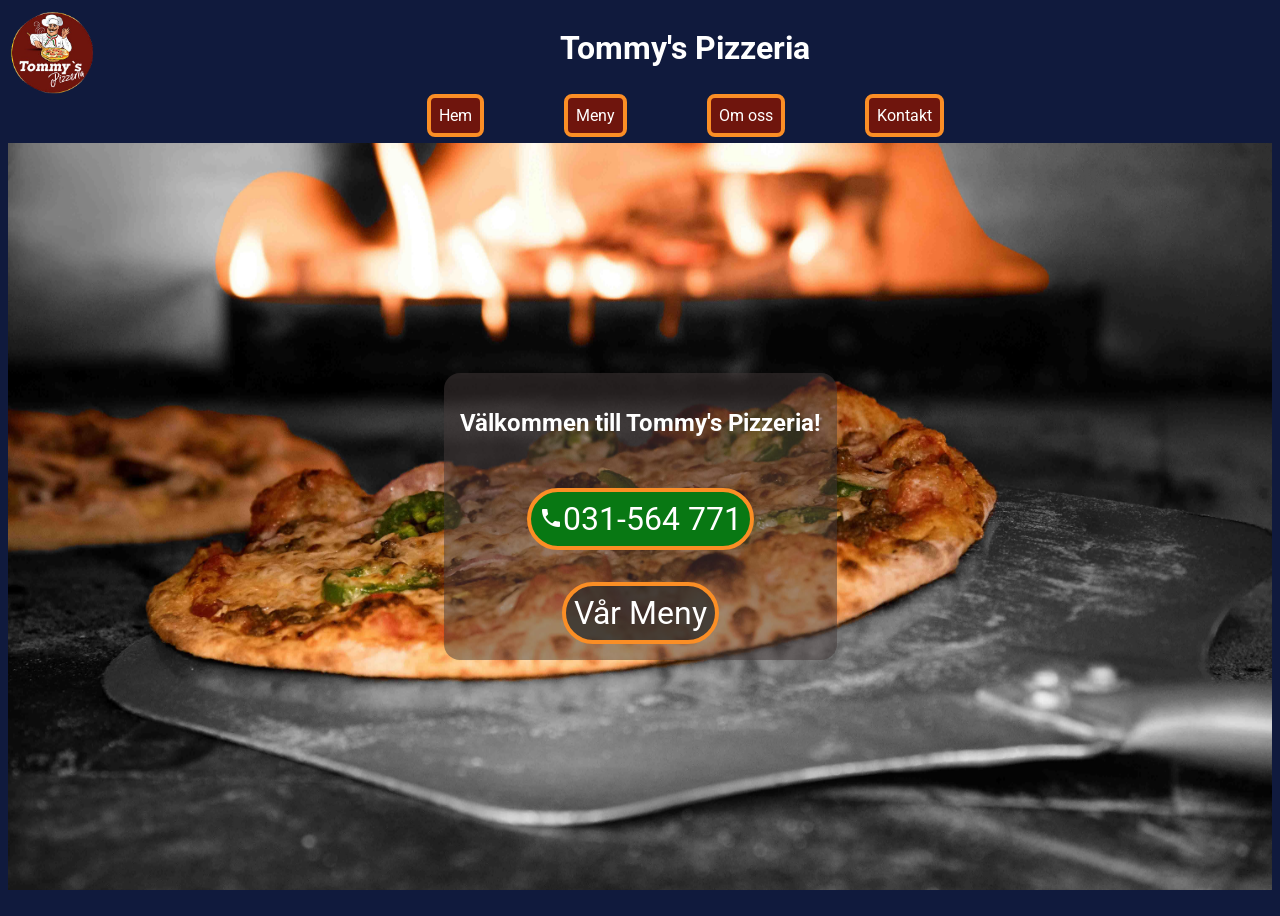
<file: index.html>
<!DOCTYPE html>
<html lang="sv">
<head>
  <meta charset="UTF-8">
  <meta name="viewport" content="width=device-width, initial-scale=1.0">
  <link rel="stylesheet" href="css/style.css">
  <title>Tommy's Pizzeria</title>
  <link rel="icon" type="image/x-icon" href="img/icons/logo.png">
  <link href="https://fonts.googleapis.com/css2?family=Roboto&display=swap" rel="stylesheet">
  <link href="https://fonts.googleapis.com/icon?family=Material+Icons" rel="stylesheet">
</head>

<body>
  <div class="fade-layer"></div>

  <nav id="mobilenav">
    <a href="index.html" class="navbuttons linktext">Hem</a>
    <a href="menu.html" class="navbuttons linktext">Meny</a>
    <a href="about.html" class="navbuttons linktext">Om oss</a>
    <a href="contact.html" class="navbuttons linktext">Kontakt</a>

    <a href="https://www.google.com/maps/search/Tommy's+Pizzeria+Torslanda" class="linktext">
      <span>Torslanda Torg 3A</span>
    </a>
    <a href="mailto:mexmesutab@gmail.com" class="linktext">
      <span>mexmesutab@gmail.com</span>
    </a>
    <a href="tel:031564771" class="linktext">
      <span>031-564 771</span>
    </a>
  </nav>

  <div id="wrapper-index" class="wrappers">
    <header>
      <h1>Tommy's Pizzeria</h1>

      <img src="img/icons/logo.png" alt="logga" id="logo">

      <div class="menu-btn">
        <i class="material-icons">menu</i>
      </div>

      <nav id="desktopnav">
        <a href="index.html" class="navbuttons linktext">Hem</a>
        <a href="menu.html" class="navbuttons linktext">Meny</a>
        <a href="about.html" class="navbuttons linktext">Om oss</a>
        <a href="contact.html" class="navbuttons linktext">Kontakt</a>
      </nav>
    </header>

    <main id="main-index">
      <div>
        <h2>Välkommen till Tommy's Pizzeria!</h2>
        <a href="tel:031564771" class="linktext" id="call-button">
          <span><i class="material-icons">call</i>031-564 771</span>
        </a>
        <a href="menu.html" class="linktext" id="menu-button">Vår Meny</a>
      </div>
    </main>

    <footer>
      <div>
        <a href="https://www.google.com/maps/search/Tommy's+Pizzeria+Torslanda" class="linktext">
          <span>Torslanda Torg 3A</span>
        </a>
      </div>
      <div>
        <a href="mailto:mexmesutab@gmail.com" class="linktext">
          <span>mexmesutab@gmail.com</span>
        </a>
      </div>
      <div>
        <a href="tel:031564771" class="linktext">
          <span>031-564 771</span>
        </a>
      </div>
    </footer>
  </div>
  <script src="js/main.js"></script>
</body>
</html>
</file>
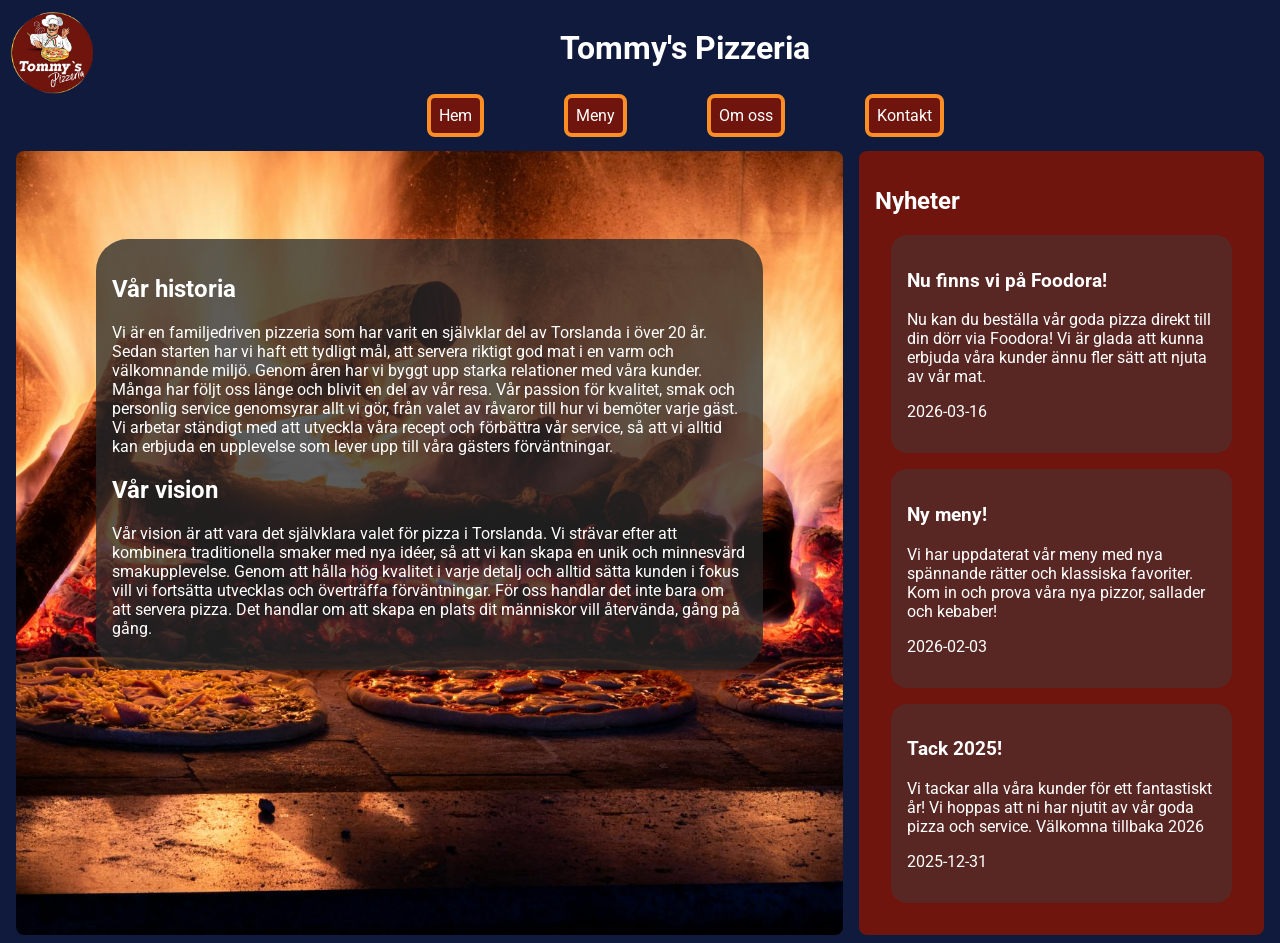
<file: about.html>
<!DOCTYPE html>
<html lang="sv">
<head>
  <meta charset="UTF-8">
  <meta name="viewport" content="width=device-width, initial-scale=1.0">
  <link rel="stylesheet" href="css/style.css">
  <title>Tommy's Pizzeria</title>
  <link rel="icon" type="image/x-icon" href="img/icons/logo.png">
  <link href="https://fonts.googleapis.com/css2?family=Roboto&display=swap" rel="stylesheet">
  <link href="https://fonts.googleapis.com/icon?family=Material+Icons" rel="stylesheet">
</head>

<body>
  <div class="fade-layer"></div>

  <nav id="mobilenav">
    <a href="index.html" class="navbuttons linktext">Hem</a>
    <a href="menu.html" class="navbuttons linktext">Meny</a>
    <a href="about.html" class="navbuttons linktext">Om oss</a>
    <a href="contact.html" class="navbuttons linktext">Kontakt</a>

    <a href="https://www.google.com/maps/search/Tommy's+Pizzeria+Torslanda" class="linktext">
      <span>Torslanda Torg 3A</span>
    </a>
    <a href="mailto:mexmesutab@gmail.com" class="linktext">
      <span>mexmesutab@gmail.com</span>
    </a>
    <a href="tel:031564771" class="linktext">
      <span>031-564 771</span>
    </a>
  </nav>

  <div class="wrappers" id="wrapper-about">
    <header>
      <h1>Tommy's Pizzeria</h1>

      <img src="img/icons/logo.png" alt="Logga" id="logo">

      <div class="menu-btn">
        <i class="material-icons">menu</i>
      </div>

      <nav id="desktopnav">
        <a href="index.html" class="navbuttons linktext">Hem</a>
        <a href="menu.html" class="navbuttons linktext">Meny</a>
        <a href="about.html" class="navbuttons linktext">Om oss</a>
        <a href="contact.html" class="navbuttons linktext">Kontakt</a>
      </nav>
    </header>

    <main id="main-about">
      <section id="history">
        <article>
          <h2>Vår historia</h2>
          <p>Vi är en familjedriven pizzeria som har varit en självklar del av Torslanda i över 20 år. Sedan starten har vi haft ett tydligt mål, att servera riktigt god mat i en varm och välkomnande miljö. Genom åren har vi byggt upp starka relationer med våra kunder. Många har följt oss länge och blivit en del av vår resa. Vår passion för kvalitet, smak och personlig service genomsyrar allt vi gör, från valet av råvaror till hur vi bemöter varje gäst. Vi arbetar ständigt med att utveckla våra recept och förbättra vår service, så att vi alltid kan erbjuda en upplevelse som lever upp till våra gästers förväntningar.</p>
          <h2>Vår vision</h2>
          <p>Vår vision är att vara det självklara valet för pizza i Torslanda. Vi strävar efter att kombinera traditionella smaker med nya idéer, så att vi kan skapa en unik och minnesvärd smakupplevelse. Genom att hålla hög kvalitet i varje detalj och alltid sätta kunden i fokus vill vi fortsätta utvecklas och överträffa förväntningar. För oss handlar det inte bara om att servera pizza. Det handlar om att skapa en plats dit människor vill återvända, gång på gång.</p>
        </article>
      </section>
      <section id="news">
        <h2>Nyheter</h2>
        <article>
          <h3>Nu finns vi på Foodora!</h3>
          <p>Nu kan du beställa vår goda pizza direkt till din dörr via Foodora! Vi är glada att kunna erbjuda våra kunder ännu fler sätt att njuta av vår mat.</p>
          <p>2026-03-16</p>
        </article>
        <article>
          <h3>Ny meny!</h3>
          <p>Vi har uppdaterat vår meny med nya spännande rätter och klassiska favoriter. Kom in och prova våra nya pizzor, sallader och kebaber!</p>
          <p>2026-02-03</p>
        </article>
        <article>
          <h3>Tack 2025!</h3>
          <p>Vi tackar alla våra kunder för ett fantastiskt år! Vi hoppas att ni har njutit av vår goda pizza och service. Välkomna tillbaka 2026</p>
          <p>2025-12-31</p>
        </article>
      </section>
    </main>

    <footer>
      <div>
        <a href="https://www.google.com/maps/search/Tommy's+Pizzeria+Torslanda" class="linktext">
          <span>Torslanda Torg 3A</span>
        </a>
      </div>
      <div>
        <a href="mailto:mexmesutab@gmail.com" class="linktext">
          <span>mexmesutab@gmail.com</span>
        </a>
      </div>
      <div>
        <a href="tel:031564771" class="linktext">
          <span>031-564 771</span>
        </a>
      </div>
    </footer>
  </div>
  <script src="js/main.js"></script>
</body>
</html>
</file>
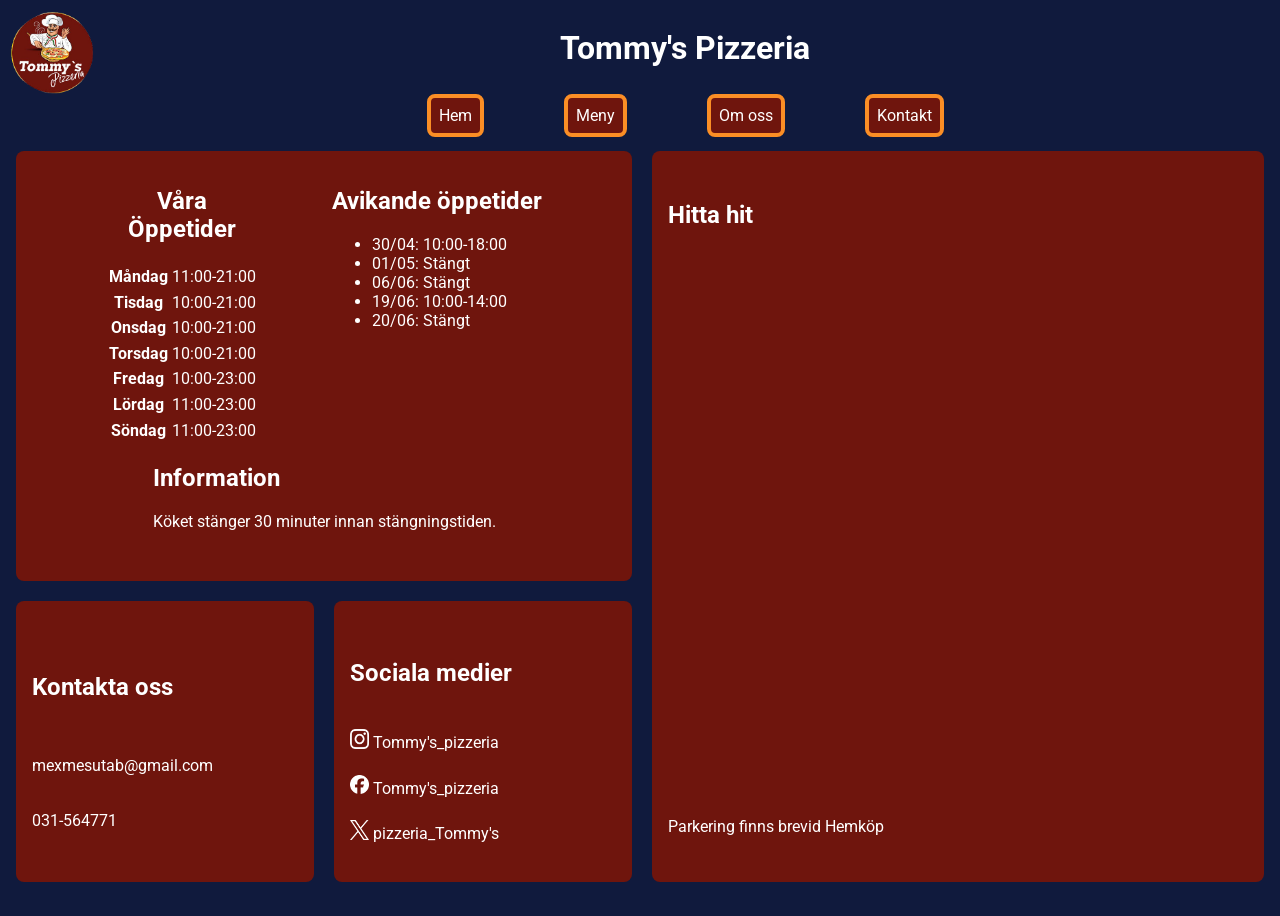
<file: contact.html>
<!DOCTYPE html>
<html lang="sv">
<head>
  <meta charset="UTF-8">
  <meta name="viewport" content="width=device-width, initial-scale=1.0">
  <link rel="stylesheet" href="css/style.css">
  <title>Tommy's Pizzeria</title>
  <link rel="icon" type="image/x-icon" href="img/icons/logo.png">
  <link href="https://fonts.googleapis.com/css2?family=Roboto&display=swap" rel="stylesheet">
  <link href="https://fonts.googleapis.com/icon?family=Material+Icons" rel="stylesheet">
</head>

<body>
  <div class="fade-layer"></div>

  <nav id="mobilenav">
    <a href="index.html" class="navbuttons linktext">Hem</a>
    <a href="menu.html" class="navbuttons linktext">Meny</a>
    <a href="about.html" class="navbuttons linktext">Om oss</a>
    <a href="contact.html" class="navbuttons linktext">Kontakt</a>

    <a href="https://www.google.com/maps/search/Tommy's+Pizzeria+Torslanda" class="linktext">
      <span>Torslanda Torg 3A</span>
    </a>
    <a href="mailto:mexmesutab@gmail.com" class="linktext">
      <span>mexmesutab@gmail.com</span>
    </a>
    <a href="tel:031564771" class="linktext">
      <span>031-564 771</span>
    </a>
  </nav>

  <div class="wrappers" id="wrapper-contact">
    <header>
      <h1>Tommy's Pizzeria</h1>

      <img src="img/icons/logo.png" alt="logga" id="logo">

      <div class="menu-btn">
        <i class="material-icons">menu</i>
      </div>

      <nav id="desktopnav">
        <a href="index.html" class="navbuttons linktext">Hem</a>
        <a href="menu.html" class="navbuttons linktext">Meny</a>
        <a href="about.html" class="navbuttons linktext">Om oss</a>
        <a href="contact.html" class="navbuttons linktext">Kontakt</a>
      </nav>
    </header>

    <main id="main-contact">

      <section id="location">
        <h2>Hitta hit</h2>
        <iframe
          src="https://maps.google.com/maps?q=Tommy'sPIZZERIA+TORSLANDA+TORG&z=16&output=embed"
          style="border:0;"
          loading="lazy"
          allowfullscreen
          title="Karta">
        </iframe>
        <p>Parkering finns brevid Hemköp</p>
      </section>
      
      <section id="open">
        <table id="open-table">
          <caption class="open">
            <h2>Våra Öppetider</h2>
          </caption>
          <tbody>
            <tr>
            <th scope="row" class="open">Måndag</th>
            <td>11:00-21:00</td>
            </tr>
            <tr>
            <th scope="row" class="open">Tisdag</th>
            <td>10:00-21:00</td>
            </tr>
            <tr>
            <th scope="row" class="open">Onsdag</th>
            <td>10:00-21:00</td>
            </tr>
            <tr>
            <th scope="row" class="open">Torsdag</th>
            <td>10:00-21:00</td>
            </tr>
            <tr>
            <th scope="row" class="open">Fredag</th>
            <td>10:00-23:00</td>
            </tr>
            <tr>
            <th scope="row" class="open">Lördag</th>
            <td>11:00-23:00</td>
            </tr>
            <tr>
            <th scope="row" class="open">Söndag</th>
            <td>11:00-23:00</td>
            </tr>
          </tbody>
        </table>
        <article>
          <h2>Avikande öppetider</h2>
          <ul>
            <li>30/04: 10:00-18:00</li>
            <li>01/05: Stängt</li>
            <li>06/06: Stängt</li>
            <li>19/06: 10:00-14:00</li>
            <li>20/06: Stängt</li>
          </ul>
        </article>
        <article>
          <h2>Information</h2>
          <p>Köket stänger 30 minuter innan stängningstiden.</p>
        </article>
      </section>

      <section id="contacts">
        <h2>Kontakta oss</h2>
        <a href="mailto:mexmesutab@gmail.com" class="linktext">
          <span >mexmesutab@gmail.com</span>
        </a>
        <a href="tel:031-564771" class="linktext">
          <span>031-564771</span>
        </a>
      </section>

      <section id="social">
        <h2>Sociala medier</h2>
        <a href="https://www.instagram.com/Tommy's_pizzeria/" class="linktext">
          <img src="img/icons/instagram_white_logo.png" class="socialIcon" alt="Instagram">
          <span>Tommy's_pizzeria</span>
        </a>
        <a href="https://www.facebook.com/Tommy's_pizzeria/" class="linktext">
          <img src="img/icons/facebook_white_logo.png" class="socialIcon" alt="Facebook">
          <span>Tommy's_pizzeria</span>
        </a>
        <a href="https://www.x.com/pizzeria_Tommy's/" class="linktext">
          <img src="img/icons/x_white_logo.png" class="socialIcon" alt="X">
          <span>pizzeria_Tommy's</span>
        </a>
      </section>
    </main>

    <footer>
      <div>
        <a href="https://www.google.com/maps/search/Tommy's+Pizzeria+Torslanda" class="linktext">
          <span>Torslanda Torg 3A</span>
        </a>
      </div>
      <div>
        <a href="mailto:mexmesutab@gmail.com" class="linktext">
          <span>mexmesutab@gmail.com</span>
        </a>
      </div>
      <div>
        <a href="tel:031564771" class="linktext">
          <span>031-564 771</span>
        </a>
      </div>
    </footer>
  </div>
  <script src="js/main.js"></script>
</body>
</html>
</file>
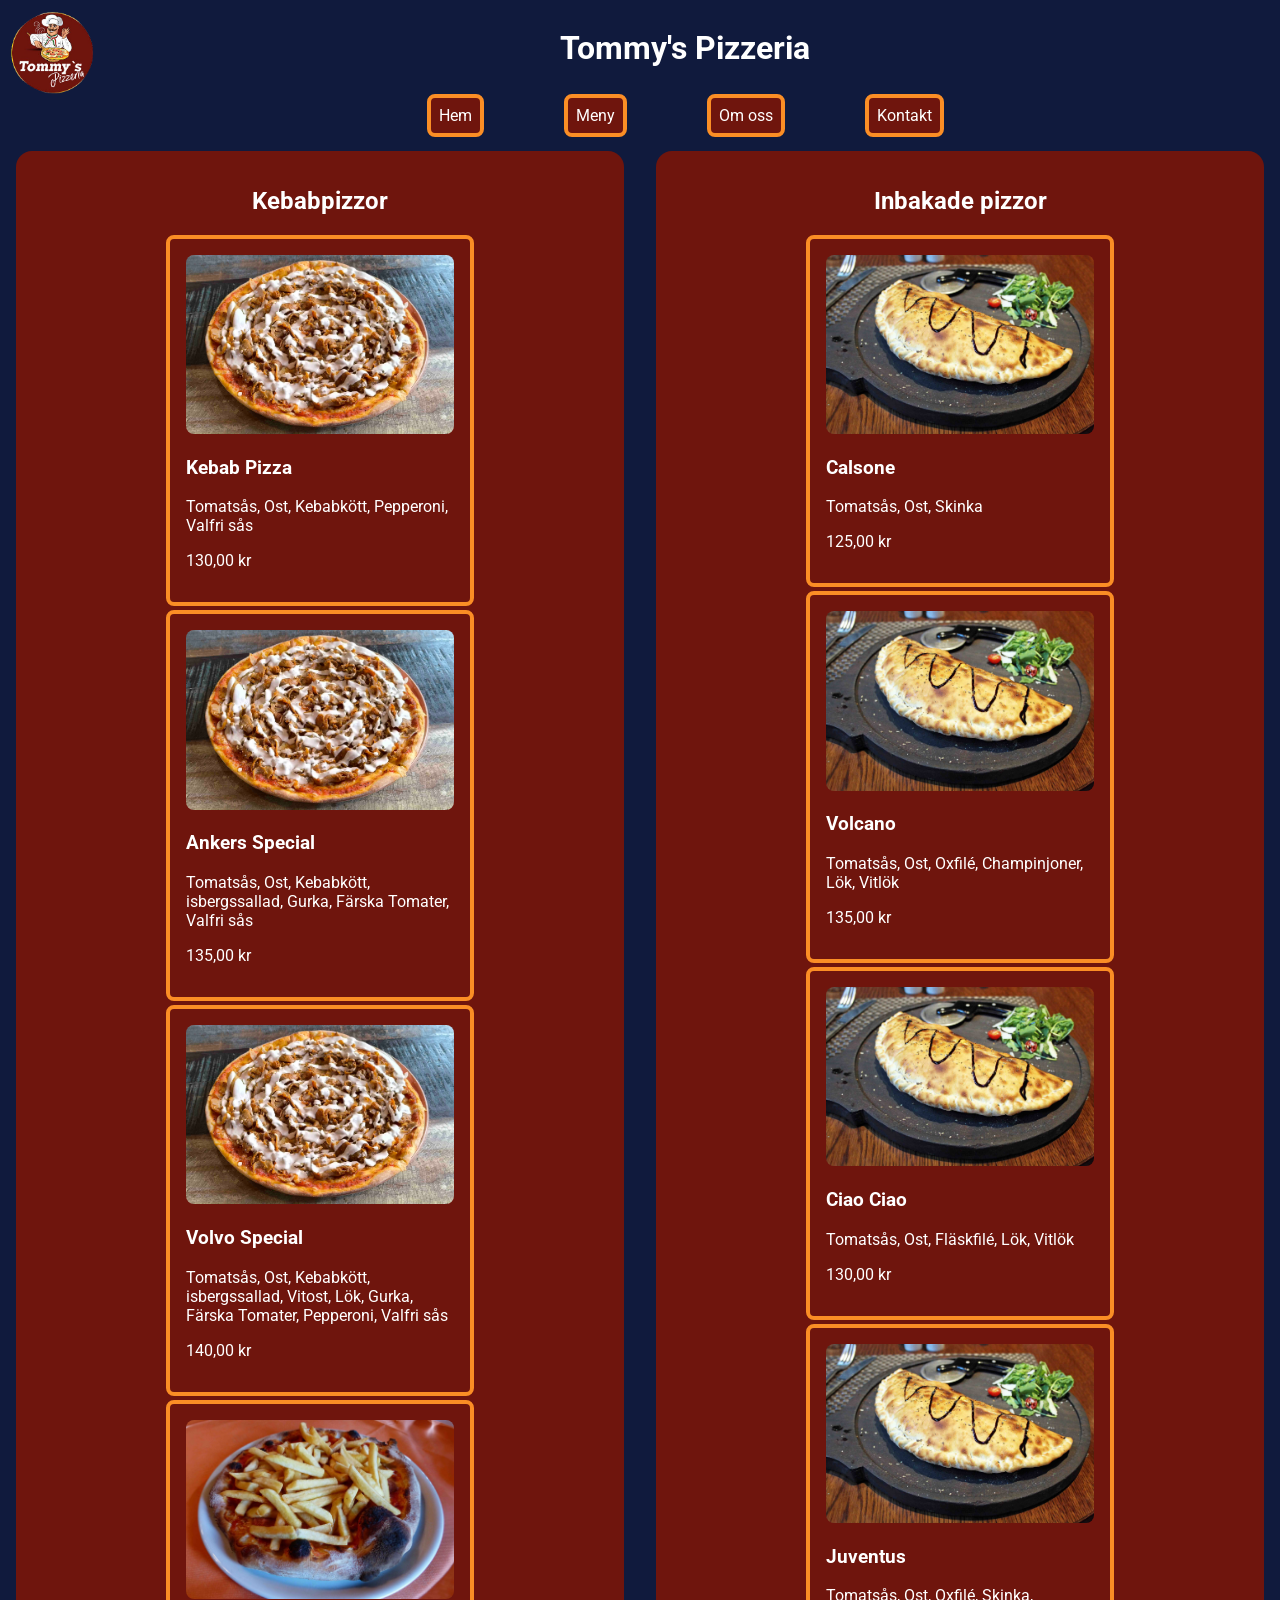
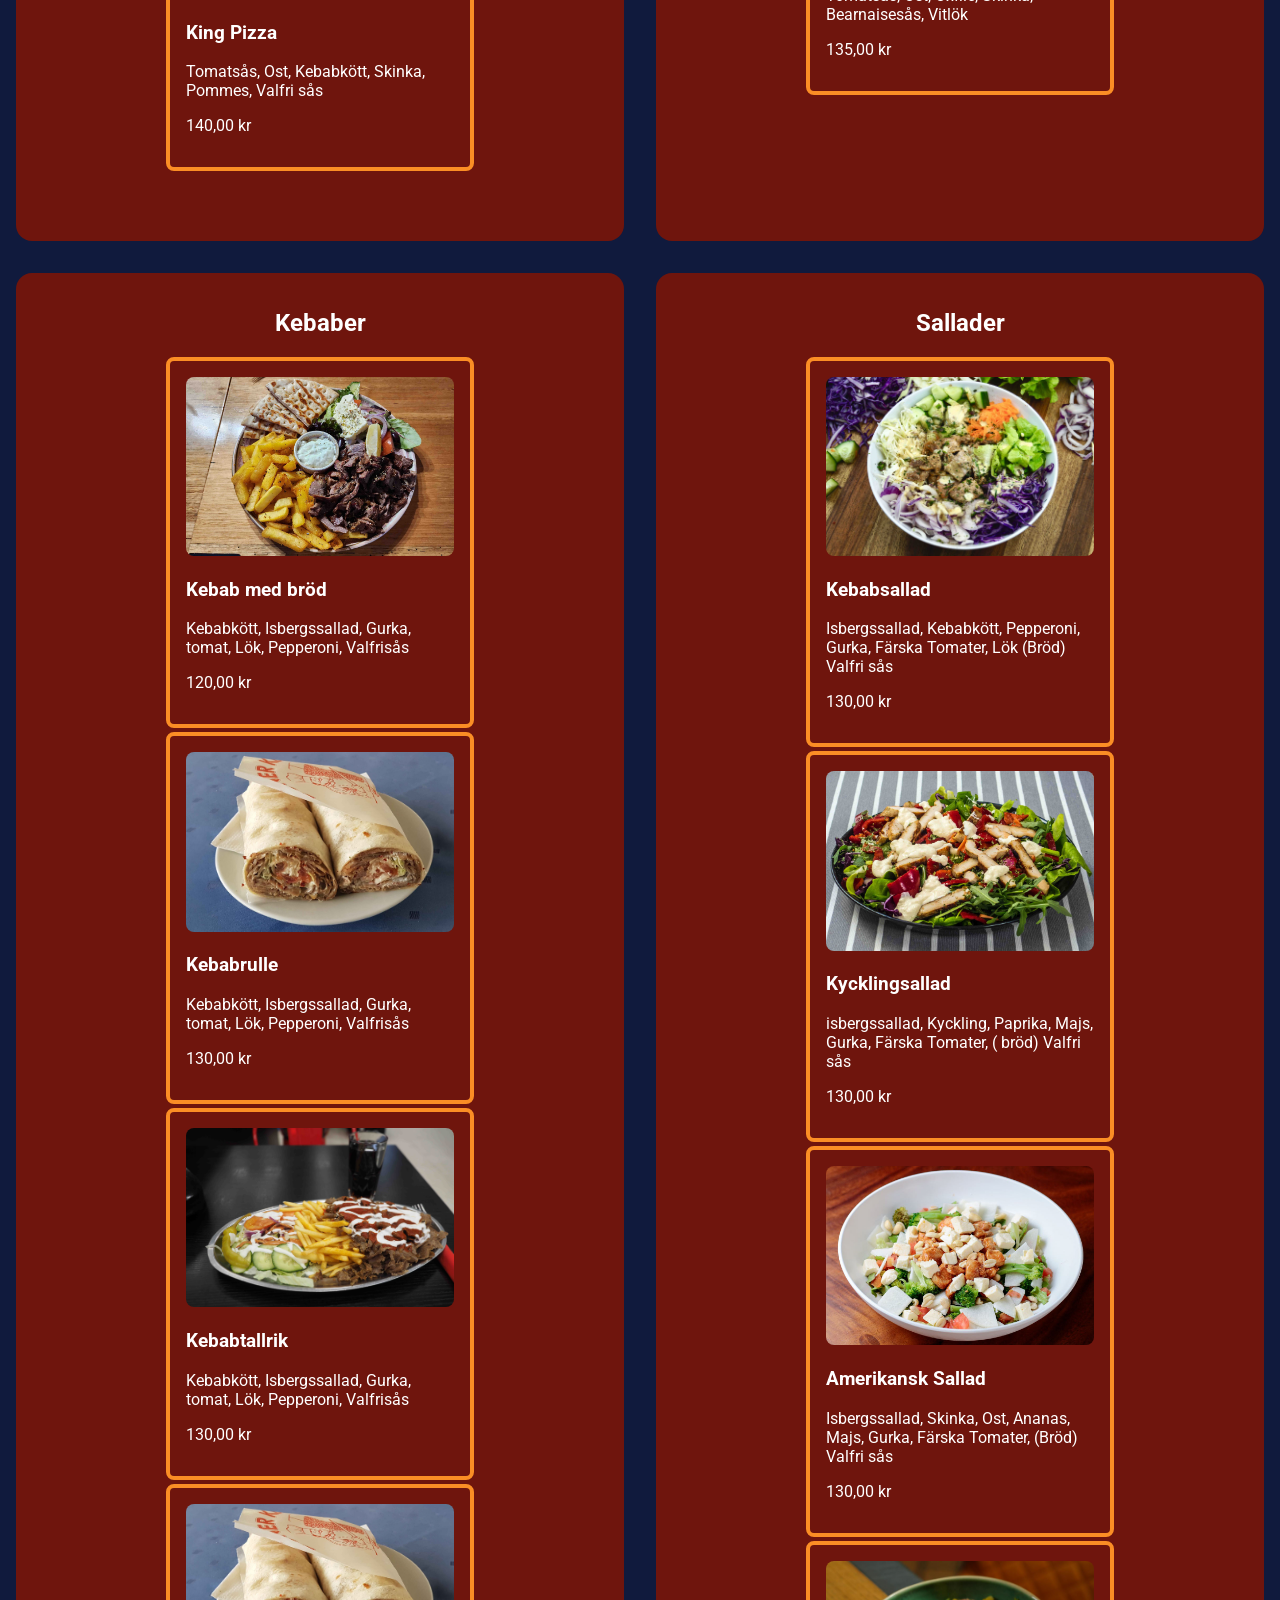
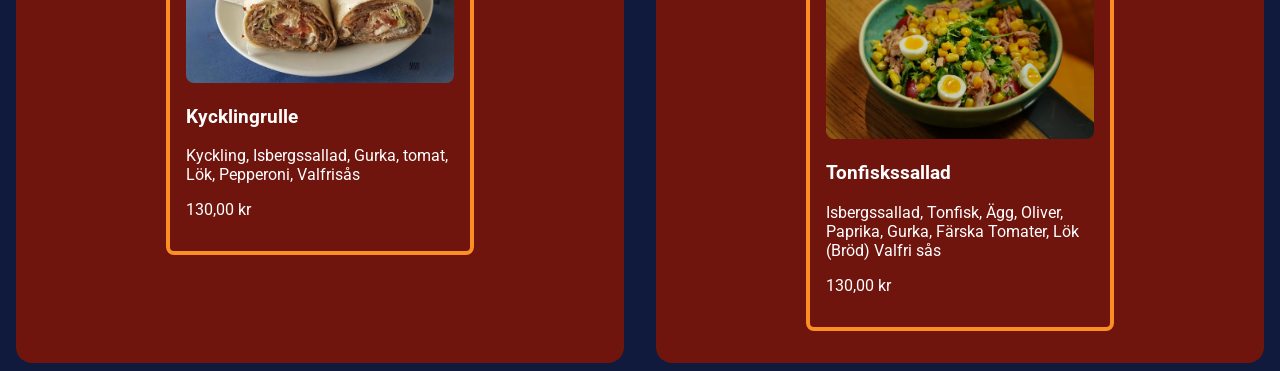
<file: menu.html>
<!DOCTYPE html>
<html lang="sv">
<head>
  <meta charset="UTF-8">
  <meta name="viewport" content="width=device-width, initial-scale=1.0">
  <link rel="stylesheet" href="css/style.css">
  <title>Tommy's Pizzeria</title>
  <link rel="icon" type="image/x-icon" href="img/icons/logo.png">
  <link href="https://fonts.googleapis.com/css2?family=Roboto&display=swap" rel="stylesheet">
  <link href="https://fonts.googleapis.com/icon?family=Material+Icons" rel="stylesheet">
</head>

<body>
  <div class="fade-layer"></div>

  <nav id="mobilenav">
    <a href="index.html" class="navbuttons linktext">Hem</a>
    <a href="menu.html" class="navbuttons linktext">Meny</a>
    <a href="about.html" class="navbuttons linktext">Om oss</a>
    <a href="contact.html" class="navbuttons linktext">Kontakt</a>
    
    <a href="https://www.google.com/maps/search/Tommy's+Pizzeria+Torslanda" class="linktext">
      <span>Torslanda Torg 3A</span>
    </a>
    <a href="mailto:mexmesutab@gmail.com" class="linktext">
      <span>mexmesutab@gmail.com</span>
    </a>
    <a href="tel:031564771" class="linktext">
      <span>031-564 771</span>
    </a>
  </nav>

  <div class="wrappers" id="wrapper-menu">
    <header>
      <h1>Tommy's Pizzeria</h1>

      <img src="img/icons/logo.png" alt="logga" id="logo">

      <div class="menu-btn">
        <i class="material-icons">menu</i>
      </div>

      <nav id="desktopnav">
        <a href="index.html" class="navbuttons linktext">Hem</a>
        <a href="menu.html" class="navbuttons linktext">Meny</a>
        <a href="about.html" class="navbuttons linktext">Om oss</a>
        <a href="contact.html" class="navbuttons linktext">Kontakt</a>
      </nav>
    </header>

    <main id="main-menu">
      <section class="menu-section" id="kebabpizza">
        <h2>Kebabpizzor</h2>
        <div class="menu-items">
          <article class="menu-item">
            <img src="img/food/kebabpizza.jpg" class="menu-img" alt="Kebab pizza">
            <h3>Kebab Pizza</h3>
            <p>Tomatsås, Ost, Kebabkött, Pepperoni, Valfri sås</p>
            <p>130,00 kr</p>
          </article>

          <article class="menu-item">
            <img src="img/food/kebabpizza.jpg" class="menu-img" alt="Ankers special"> 
            <h3>Ankers Special</h3>
            <p>Tomatsås, Ost, Kebabkött, isbergssallad, Gurka, Färska Tomater, Valfri sås</p>
            <p>135,00 kr</p>
          </article>

          <article class="menu-item">
            <img src="img/food/kebabpizza.jpg" class="menu-img" alt="Volvo special">
            <h3>Volvo Special</h3>
            <p>Tomatsås, Ost, Kebabkött, isbergssallad, Vitost, Lök, Gurka, Färska Tomater, Pepperoni, Valfri sås</p>
            <p>140,00 kr</p>
          </article>
          
          <article class="menu-item">
            <img src="img/food/king.jpg" class="menu-img" alt="King pizza">
            <h3>King Pizza</h3>
            <p>Tomatsås, Ost, Kebabkött, Skinka, Pommes, Valfri sås</p>
            <p>140,00 kr</p>
          </article>
        </div>
      </section>

      <section class="menu-section" id="inbakadpizza">
        <h2>Inbakade pizzor</h2>
        <div class="menu-items">
          <article class="menu-item">
            <img src="img/food/calsone.jpg" class="menu-img" alt="Calsone">
            <h3>Calsone</h3>
            <p>Tomatsås, Ost, Skinka</p>
            <p>125,00 kr</p>
          </article>

          <article class="menu-item">
            <img src="img/food/calsone.jpg" class="menu-img" alt="Volcano">
            <h3>Volcano</h3>
            <p>Tomatsås, Ost, Oxfilé, Champinjoner, Lök, Vitlök</p>
            <p>135,00 kr</p>
          </article>

          <article class="menu-item">
            <img src="img/food/calsone.jpg" class="menu-img" alt="Ciao Ciao">
            <h3>Ciao Ciao</h3>
            <p>Tomatsås, Ost, Fläskfilé, Lök, Vitlök</p>
            <p>130,00 kr</p>
          </article>
          
          <article class="menu-item">
            <img src="img/food/calsone.jpg" class="menu-img" alt="Juventus">
            <h3>Juventus</h3>
            <p>Tomatsås, Ost, Oxfilé, Skinka, Bearnaisesås, Vitlök</p>
            <p>135,00 kr</p>
          </article>
        </div>
      </section>

      <section class="menu-section" id="kebaber">
        <h2>Kebaber</h2>
        <div class="menu-items">
          <article class="menu-item">
            <img src="img/food/kebabbröd.jpg" class="menu-img" alt="Kebab med bröd">
            <h3>Kebab med bröd</h3>
            <p>Kebabkött, Isbergssallad, Gurka, tomat, Lök, Pepperoni, Valfrisås</p>
            <p>120,00 kr</p>
          </article>

          <article class="menu-item">
            <img src="img/food/kebabrulle.jpg" class="menu-img" alt="Kebabrulle">
            <h3>Kebabrulle</h3>
            <p>Kebabkött, Isbergssallad, Gurka, tomat, Lök, Pepperoni, Valfrisås</p>
            <p>130,00 kr</p>
          </article>

          <article class="menu-item">
            <img src="img/food/kebabtallrik.jpg" class="menu-img" alt="Kebabtallrik">
            <h3>Kebabtallrik</h3>
            <p>Kebabkött, Isbergssallad, Gurka, tomat, Lök, Pepperoni, Valfrisås</p>
            <p>130,00 kr</p>
          </article>
          
          <article class="menu-item">
            <img src="img/food/kebabrulle.jpg" class="menu-img" alt="Kycklingrulle">
            <h3>Kycklingrulle</h3>
            <p>Kyckling, Isbergssallad, Gurka, tomat, Lök, Pepperoni, Valfrisås</p>
            <p>130,00 kr</p>
          </article>
        </div>
      </section>

      <section class="menu-section" id="sallader">
        <h2>Sallader</h2>
        <div class="menu-items">
          <article class="menu-item">
            <img src="img/food/kebabsallad.jpg" class="menu-img" alt="Kebabsallad">
            <h3>Kebabsallad</h3>
            <p>Isbergssallad, Kebabkött, Pepperoni, Gurka, Färska Tomater, Lök (Bröd) Valfri sås</p>
            <p>130,00 kr</p>
          </article>

          <article class="menu-item">
            <img src="img/food/kycklingsallad.jpg" class="menu-img" alt="Kycklingsallad">
            <h3>Kycklingsallad</h3>
            <p>isbergssallad, Kyckling, Paprika, Majs, Gurka, Färska Tomater, ( bröd) Valfri sås</p>
            <p>130,00 kr</p>
          </article>

          <article class="menu-item">
            <img src="img/food/amerikansksallad.jpg" class="menu-img" alt="Amerikansk sallad">
            <h3>Amerikansk Sallad</h3>
            <p>Isbergssallad, Skinka, Ost, Ananas, Majs, Gurka, Färska Tomater, (Bröd) Valfri sås</p>
            <p>130,00 kr</p>
          </article>
          
          <article class="menu-item">
            <img src="img/food/tonfisksallad.jpg" class="menu-img" alt="Tonfiskssallad">
            <h3>Tonfiskssallad</h3>
            <p>Isbergssallad, Tonfisk, Ägg, Oliver, Paprika, Gurka, Färska Tomater, Lök (Bröd) Valfri sås</p>
            <p>130,00 kr</p>
          </article>
        </div>
      </section>
    </main>

    <footer>
      <div>
        <a href="https://www.google.com/maps/search/Tommy's+Pizzeria+Torslanda" class="linktext">
          <span>Torslanda Torg 3A</span>
        </a>
      </div>
      <div>
        <a href="mailto:mexmesutab@gmail.com" class="linktext">
          <span>mexmesutab@gmail.com</span>
        </a>
      </div>
      <div>
        <a href="tel:031564771" class="linktext">
          <span>031-564 771</span>
        </a>
      </div>
    </footer>
  </div>
  <script src="js/main.js"></script>
</body>
</html>
</file>
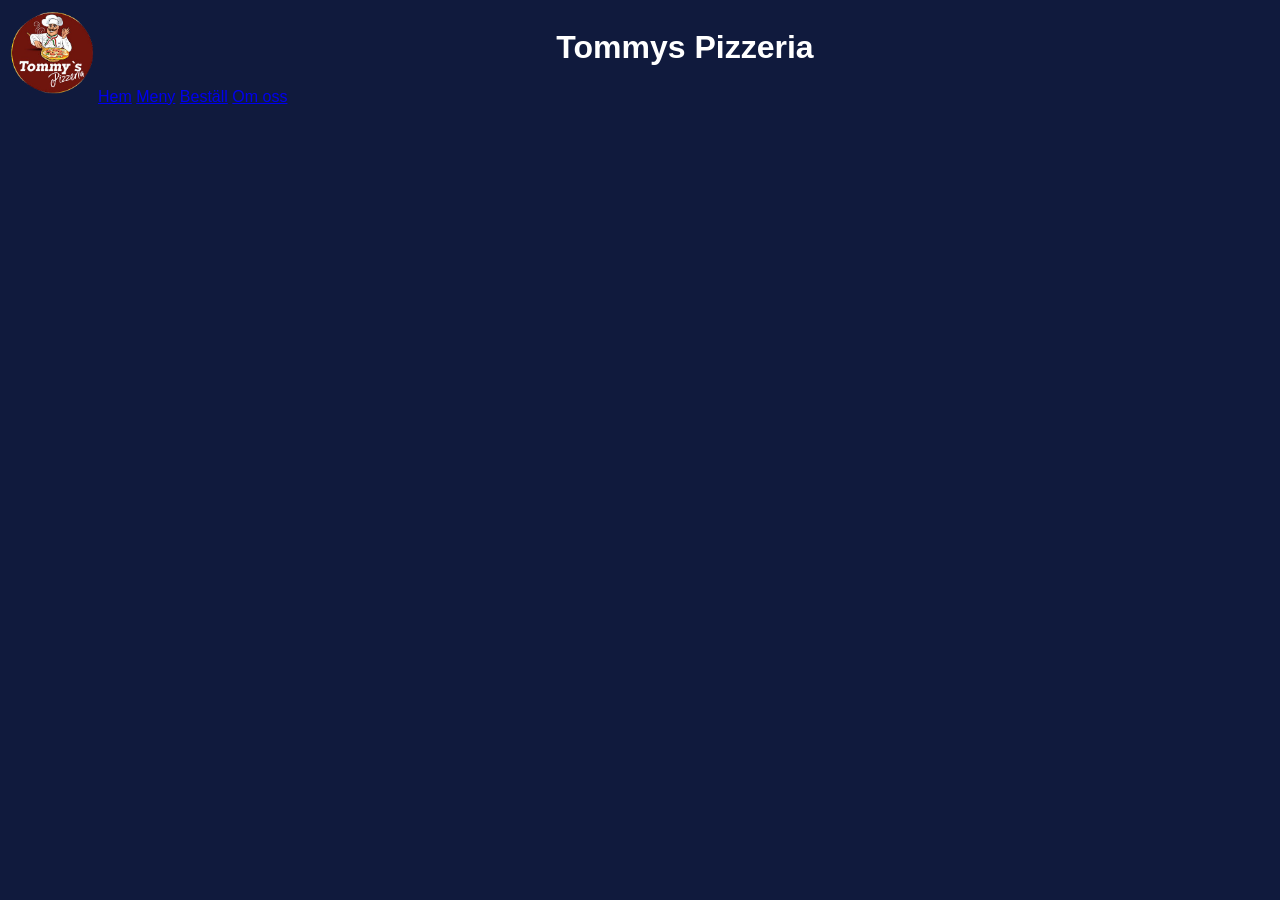
<file: order.html>
<!DOCTYPE html>
<html lang="sv">
<head>
  <meta charset="UTF-8">
  <meta name="viewport" content="width=device-width, initial-scale=1.0">
  <link rel="stylesheet" href="css/style.css">
  <title>Tommys Pizzeria</title>
</head>

<body>
  <div id="wrappero">
    <header>
      <h1>Tommys Pizzeria</h1>

      <img src="img/icons and logos/logo.png" alt="logga" id="logo">

      <button class="menu-btn">
        <img src="img/icons and logos/menu_icon.png" alt="menu icon">
      </button>

      <nav>
        <a href="index.html" class="navbuttons">Hem</a>
        <a href="menu.html" class="navbuttons">Meny</a>
        <a href="order.html" class="navbuttons">Beställ</a>
        <a href="about.html" class="navbuttons">Om oss</a>
      </nav>
    </header>

    <main>
    </main>

    <footer>
      <div>
        <a href="https://www.google.com/maps/place/Nordenski%C3%B6ldsgatan+1,+413+09+G%C3%B6teborgs" class="linktext">
          <span>Torslanda Torg 3A</span>
        </a>
      </div>
      <div>
        <a href="mailto:mexmesutab@gmail.com" class="linktext">
          <span>mexmesutab@gmail.com</span>
        </a>
      </div>
      <div>
        <a href="tel:031564771" class="linktext">
          <span>031-564 771</span>
        </a>
      </div>
    </footer>
  </div>
</body>
</html>
</file>
<file: css/style.css>
:root {
    --primary-clr: #6f150d;
    --secondary-clr: #fb8e25;
    --accent-clr1: rgba(41, 41, 41, 0.75);
    --accent-clr2: rgba(8, 120, 19, 1);
    --accent-clr3: rgba(68, 59, 59, 0.5);
    --background-clr: #101a3d;

    --text-clr1: #ffffff;
    --text-clr2: #333333;
    --font-main: 'Roboto', sans-serif;

    --margin1: 1rem;
    --padding1: 1rem;
    --border-radius1: 0.5rem;
    --border1: 0.25rem;
}

.linktext {
    text-decoration: none;
    color: var(--text-clr1);
}

body {
    font-family: var(--font-main);
    color: var(--text-clr1);
    background-color: var(--background-clr);
}

main {
    grid-area: mn;
}

#mobilenav.show {
    left: 0;
}

.socialIcon {
    height: 1.2rem;
}

.fade-layer.visible {
    display: block;
}

footer {
    grid-area: ft;
    display: flex;
    justify-content: space-evenly;
}

/* Index */
#main-index {
    gap: 2rem;
}
#call-button {
    background-color: var(--accent-clr2);
    font-size: 2rem;
    padding: 0.5rem;
    border-radius: 5rem;
    border: var(--border1) solid var(--secondary-clr);
}
#menu-button {
    background-color: var(--accent-clr1);
    font-size: 2rem;
    padding: 0.5rem;
    border-radius: 5rem;
    border: var(--border1) solid var(--secondary-clr);
}
/* Menu */
#kebabpizza {
    grid-area: kp;
}
#inbakadpizza {
    grid-area: ip;
}
#kebaber {
    grid-area: kb;
}
#sallader {
    grid-area: sd;
}
.menu-img {
    width: 100%;
    height: auto;
    border-radius: 0.5rem;
}
/* About */
#history {
    grid-area: hi;
    background-image: url('../img/backgrounds/background3.jpg');
    background-size: cover;
    background-position: center;
}
#history article {
    background-color: var(--accent-clr1);
    padding: 1rem;
    margin: 5rem;
    border-radius: 2rem;
}
#news {
    grid-area: ne;
}
#news article {
    background-color: var(--accent-clr3);
    margin: 1rem;
    padding: 1rem;
    border-radius: 1rem;
}
/* Contact */
#location {
    grid-area: lo;
}
#open {
    grid-area: op;
}
#contacts {
    grid-area: co;
}
#social {
    grid-area: so;
}

/* mobil */
    /* Header */
    header {
        grid-area: tp;
        height: 100%;
        width: 100%;

        display: grid;
        grid-template-areas:
        "mb hd lg";
        grid-template-columns: 15vw 1fr 15vw;
  }
    h1 {
        grid-area: hd;
        justify-content: center;
  }
    #logo {
        grid-area: lg;
        height: 15vw;
}
    #desktopnav  {
        display: none;
    }
    #mobilenav {
        height: 100vh;
        width: 80vw;
        background: var(--background-clr);
        position: fixed;
        top: 0;
        left: -90vw;
        transition: left 0.3s;
        box-shadow: 10px 0px 21px -10px rgba(0,0,0,0.75);
        z-index: 10;
        display: flex;
        flex-direction: column;
    }
    #mobilenav a {
        font-size: 1.25rem;
        gap: 1rem;
        margin: 1rem;
    }
    .fade-layer{
        position: fixed;
        top: 0;
        left: 0;
        right: 0;
        bottom: 0;
        background-color: rgba(0,0,0,0.5);
        display: none;
        z-index: 5;
    }
    .menu-btn {
        grid-area: mb;
        width: 10vw;
        height: 10vw;
    }
    .menu-btn i {
        width: 100%;
        height: 100%;
        display: flex;
        align-items: center;
        justify-content: center;
        font-size: 10vw;
    }
    /* Index */
    #main-index {
        background-image: url('../img/backgrounds/background2.jpg');
        background-size: cover;
        background-position: center;
        display: flex;
        flex-direction: column;
        justify-content: center;
        align-items: center;
    }
    #main-index div {
        display: flex;
        flex-direction: column;
        justify-content: center;
        align-items: center;
        gap: 2rem;
        background-color: var(--accent-clr3);
        padding: 1rem;
        margin: 1rem;
        border-radius: 1rem;
        text-align: center;
    }
    /* Menu */
    #main-menu{
        display: grid;
        grid-template-areas:
        "kp"
        "ip"
        "kb"
        "sd";

        gap: 1rem;
    }
    #main-menu section {
        background-color: var(--primary-clr);
    }
    .menu-item {
        padding: 1rem;
        border: #fb8e25 solid 0.25rem;
        border-radius: 0.5rem;
    }
    .menu-items {
        display: flex;
        flex-wrap: wrap;
        justify-content: space-evenly;
        gap: 0.25rem;
        margin: 1rem;
    }
    .menu-section{
        border-radius: 1rem;
    }
    .menu-section h2 {
        text-align: center;
    }
    /* About */
    #history {
        padding: 0.5rem 0;
        border-radius: 0.5rem;
    }
    #history article {
        padding: 1rem;
        margin: 0.5rem;
        border-radius: 2rem;
    }
    /* Contact */
    #main-contact {
        display: grid;
        grid-template-areas:
        "op op"
        "lo lo"
        "co so";
        grid-template-rows: 1.5fr 1fr 1fr;

        gap: 0.25rem;
    }
    section {
        background-color: var(--primary-clr);
        margin: 0.5rem;
        padding: 1rem;
        border-radius: var(--border-radius1);
    }
    #location {
        display: flex;
        flex-direction: column;
        justify-content: space-evenly;
    }
    iframe {
        width: 100%;
        height: 90%;
    }
    #open {
        display: flex;
        flex-wrap: wrap;
        justify-content: space-evenly;
    }
    #contacts {
        display: flex;
        flex-direction: column;
        justify-content: space-evenly;
    }
    #social {
        display: flex;
        flex-direction: column;
        justify-content: space-evenly;
    }
    
    
    /* Wrappers */
    footer {
        display: none;
    }
    .wrappers {
        height: 100vh;
        display: grid;
        grid-template-areas:
        "tp"
        "mn";
        grid-template-rows: 10vh 1fr;  
    }

/* desktop */
@media screen and (min-width: 1000px) {
    /* Header */
    header {
        grid-area: tp;
        height: 100%;
        width: 100%;

        display: grid;
        grid-template-areas:
        "lg hd"
        "lg nv";
        grid-template-columns: 10vh 1fr;
        grid-template-rows: 1fr 1fr;
  }
    h1 {
        grid-area: hd;
        display: flex;
        justify-content: center;
        align-items: center;
  }
    #logo {
        grid-area: lg;

        width: 10vh;
        height: 10vh;
}
    #desktopnav  {
        grid-area: nv;
        display: flex;
        justify-content: center;
        align-items: center;
        gap: 5rem;
        
    }
    #desktopnav a {
        background-color: var(--primary-clr);
        padding: 0.5rem;
        border-radius: var(--border-radius1);
        border: var(--border1) solid var(--secondary-clr);
    }

    #mobilenav {
        display: none;
    }
    .fade-layer{
        display: none;
    }
    .menu-btn {
        display: none;
    }

    
    /* Index */
    #main-index {
        background-image: url('../img/backgrounds/background1.jpg');
        background-size: cover;
        background-position: center;
        display: flex;
        flex-direction: column;
        justify-content: center;
        align-items: center;
    }
    #main-index div {
        display: flex;
        flex-direction: column;
        justify-content: center;
        align-items: center;
        gap: 2rem;
        background-color: var(--accent-clr3);
        padding: 1rem;
        margin: 1rem;
        border-radius: 1rem;
    }
    /* Menu */
    #main-menu {
        display: grid;
        grid-template-areas:
        "kp ip"
        "kb sd";
        grid-template-columns: 1fr 1fr;
        grid-template-rows: 1fr 1fr;
    }
    .menu-item {
        width: 21vw;
        padding: 1rem;
        border: #fb8e25 solid 0.25rem;
        border-radius: 0.5rem;
    }
    .menu-items {
        display: flex;
        flex-wrap: wrap;
        justify-content: space-evenly;
        gap: 0.25rem;
    }
    .menu-section h2 {
        text-align: center;
    }
    /* About */
    #main-about {
        display: grid;
        grid-template-areas:
        "hi ne";
        grid-template-columns: 2fr 1fr;
    }
    #history article {
        padding: 1rem;
        margin: 5rem;
        border-radius: 2rem;
    }
    /* Contact */
    #main-contact {
        display: grid;
        grid-template-areas:
        "op op lo"
        "co so lo";
        grid-template-columns: 1fr 1fr 2fr;
        grid-template-rows: 1.5fr 1fr;
    }
    section {
        background-color: var(--primary-clr);
        margin: 0.5rem;
        padding: 1rem;
        border-radius: var(--border-radius1);
    }
    #location {
        display: flex;
        flex-direction: column;
        justify-content: space-evenly;
    }
    iframe {
        width: 100%;
        height: 75%;
    }
    #open {
        display: flex;
        flex-direction: row;
        justify-content: space-evenly;
    }
    #contacts {
        display: flex;
        flex-direction: column;
        justify-content: space-evenly;
    }
    #social {
        display: flex;
        flex-direction: column;
        justify-content: space-evenly;
    }

    /* Wrappers */
    .wrappers {
        height: 100vh;
        display: grid;
        grid-template-areas:
        "tp"
        "mn"
        "ft";
        grid-template-rows: 15vh 1fr 2vh;  
    }
}
</file>
